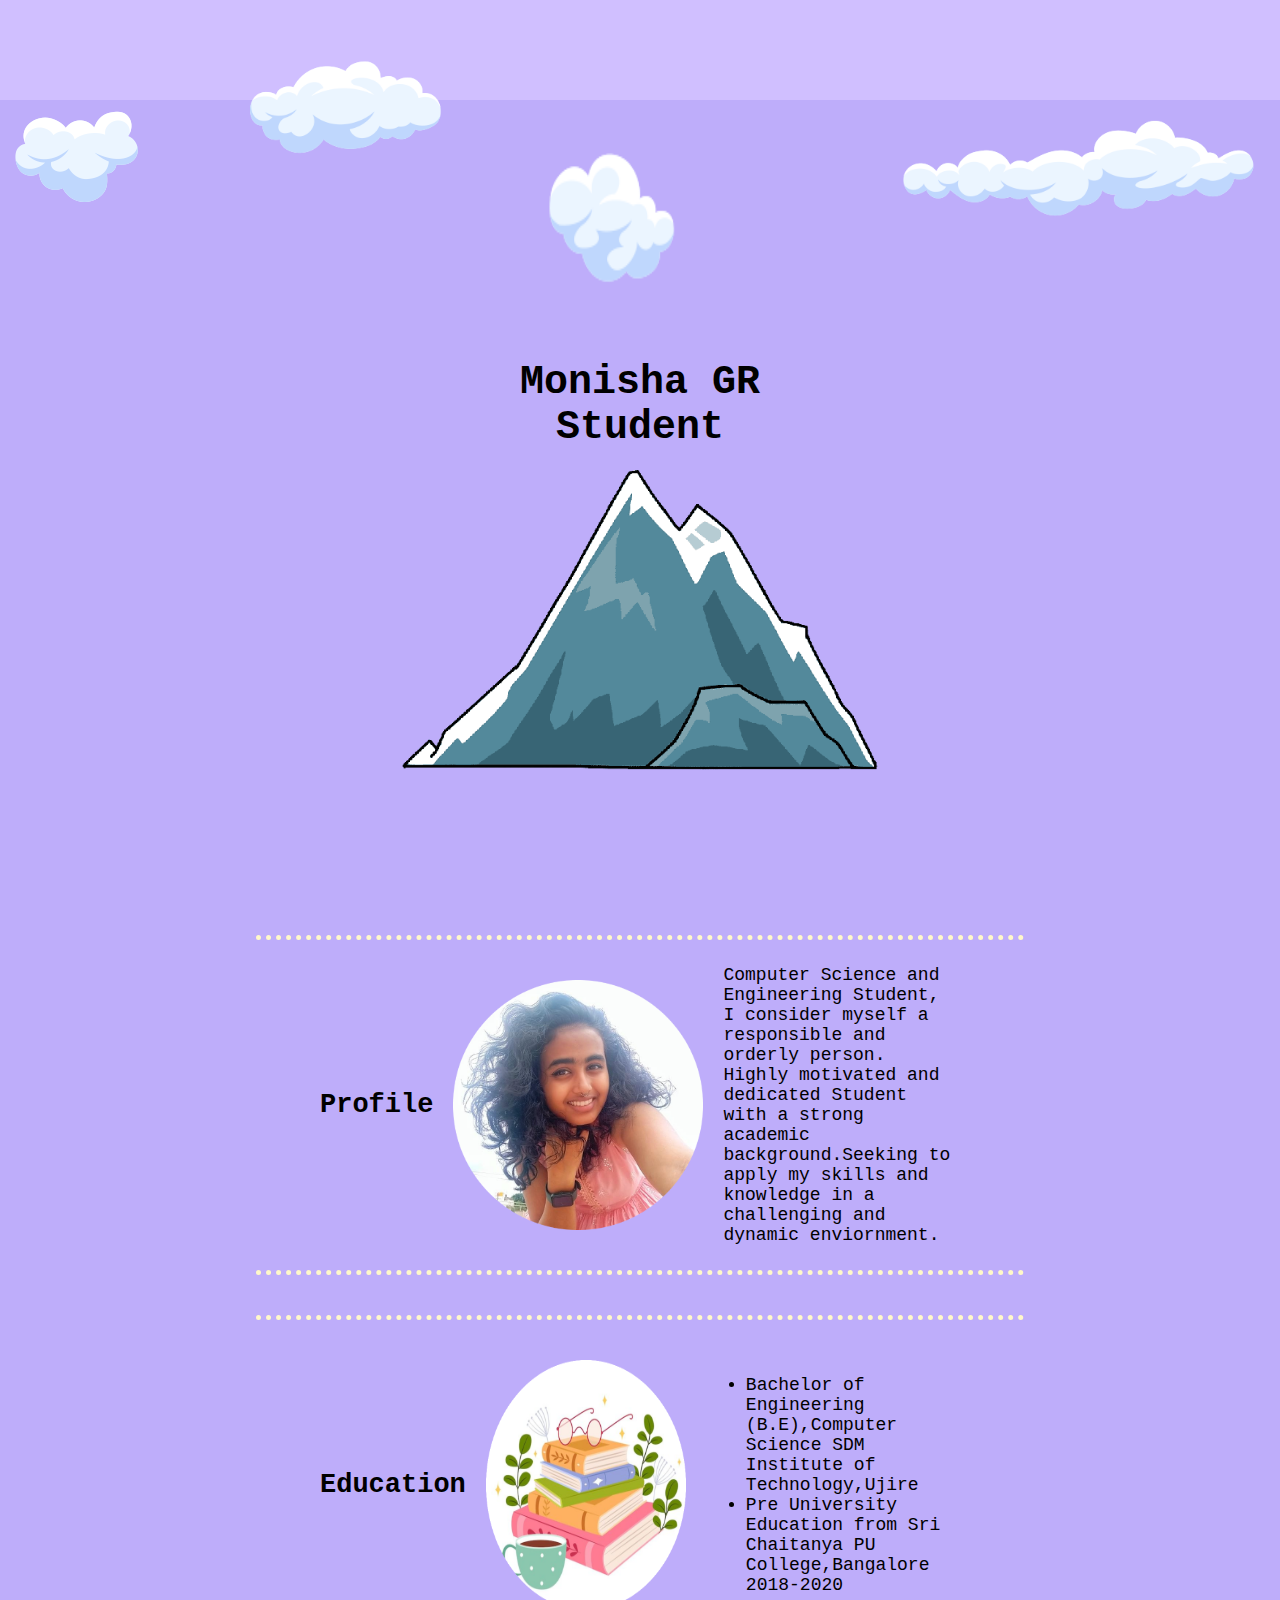
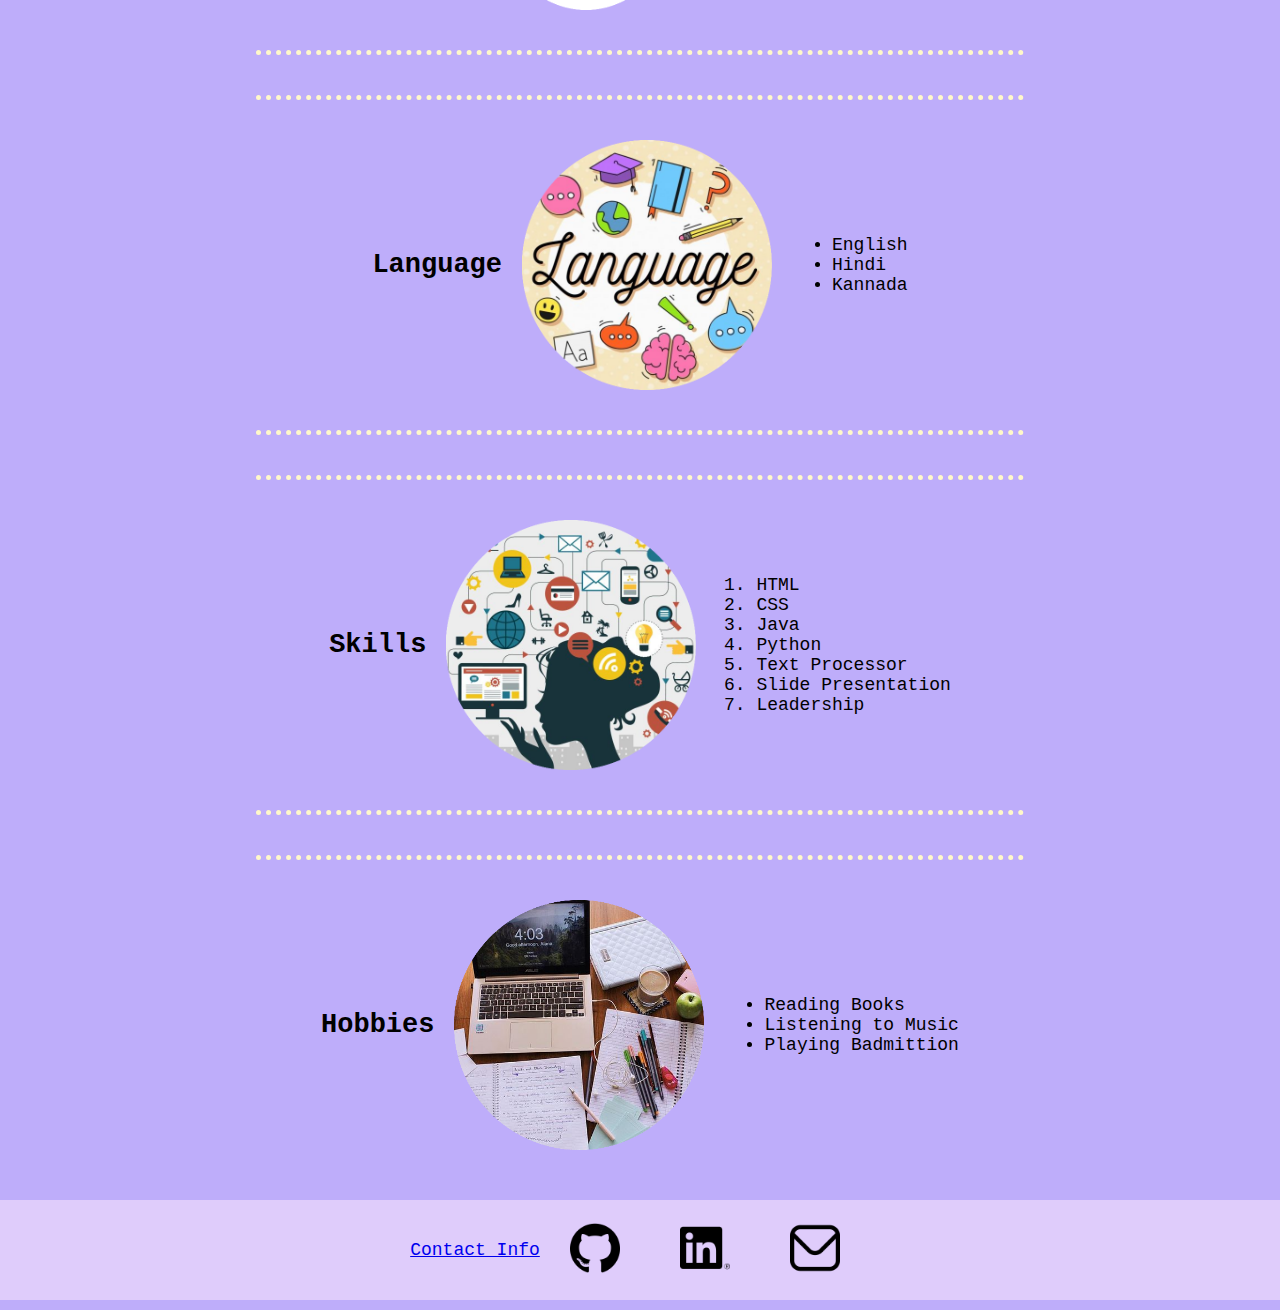
<file: index.html>
<!DOCTYPE html>
<html lang="en">
<head>
    <meta charset="UTF-8">
    <meta name="viewport" content="width=device-width, initial-scale=1.0">
    <title>Monisha GR</title>

    <link rel="stylesheet" href="styles.css">
    
</head>
<body>
    <div class="navbar"></div>

    <img class="cloud1" src="images/cloud1.png" alt="cloud image" />
    <img class="cloud2" src="images/cloud2.png" alt="cloud image" />
    <img class="cloud3" src="images/cloud3.png" alt="cloud image" />
    <img class="cloud4" src="images/cloud4.png" alt="cloud image" />

    <div class="intro">
        <h1>Monisha GR</h1>
        <h1>Student</h1>
    
        <img src="images/mountain.png" alt="mountain" srcset=""/>
        </div>
    <div class="container">
        <hr>
        <div class="profile">

        
        <h2>Profile</h2>
        <img class="rightimg" src="images/me.png" alt="profile" />
            <p>Computer Science and Engineering Student,
               I consider myself a responsible and orderly person.
               Highly motivated and dedicated  Student with a strong academic background.Seeking to apply my skills and knowledge in a challenging and dynamic enviornment. 
            </p>
        </div>
        <hr>

    </div>

    <div class="container">
        <hr>
        <div class="profile">

        <h2>Education</h2>
        <img class="leftimg" src="images/education.png" alt="education" />
           
            <ul>
                <li>Bachelor of  Engineering (B.E),Computer Science SDM Institute of Technology,Ujire </li>
                <li>Pre University Education from Sri Chaitanya PU College,Bangalore 2018-2020</li>
            </ul>
    
        </div> 
         <hr />
    </div>
  
    <div class="container">
        <hr>
        <div class="profile">

        
            <h2>Language</h2>
            <img class="rightimg" src="images/language.png" alt="language" />
                <ul>
                    <li>English</li>
                    <li>Hindi</li>
                    <li>Kannada</li>
                </ul>
        </div>
    <hr>
    </div>


    <div class="container">
        <hr>
        <div class="profile">

        
            <h2>Skills</h2>
            <img class="rightimg" src="images/skills.png" alt="language" />
            <ol>
                <li>HTML</li>
                <li>CSS</li>
                <li>Java</li>
                <li>Python</li>
                <li>Text Processor</li>
                <li>Slide Presentation</li>
                <li>Leadership</li>
                
            </ol>
        </div>
    <hr>
    </div>
<div class="container">
        <hr>
        <div class="profile">

        
            <h2>Hobbies</h2>
            <img class="rightimg" src="images/hobbies.png" alt="language" />
            <ul>
                <li>Reading Books</li>
                <li>Listening to Music</li>
                <li>Playing Badmittion</li>
            </ul>
        </div>
    
    </div>
   


    
  <div class="bottom-navbar">
    <a href="contact/index.html"> Contact Info</a>
    <a href=""><img class="links" src="images/github.png" alt="github"></a>
    <a href=""><img class="links" src="images/linkedin.png" alt="linkedin"></a>
   
    <a href=""><img class="links" src="images/mail.png" alt="mail"></a>
  </div>
    
</body>
</html>
</file>
<file: styles.css>
*{
    margin: 0px;
}
body{
    background-color: #BEADFA;
    font-family: monospace;
}

.navbar{
    height: 100px;
    width: 100%;
    background-color: #D0BFFF;
}
.intro{
    height: 700px;
    width: 100%;
    display: flex;
    font-size: 20px;
    flex-direction: column;
    justify-content: center;
    align-items: center;
    
}

.intro img{
    margin-top: 20px;
    height: 300px;
    width: 350;
}
.cloud1{
    position: absolute;
    height: 100px;
    width: 200px;
    margin-left: 250px;
    margin-top: -40px;
}
.cloud2{
    position: absolute;
    margin-top: 20px;
    margin-left: 70%;
    height: 100px;
}
.clodu3{
    position: absolute;
    height: 100px;
    width: 100px;
    margin-left: 300px;
    
}
.cloud4{
    position: absolute;
    height: 150px;
    width: 200px;
    margin-left: 360px;
    margin-top: 40px;
}
hr{
    border-style: none;
    border-top: dotted;
    margin: 20px;
    color: #FFF8C9;
    width: 60%;
    border-width: 5px;
}

.container{
    display: flex;
    align-items:center;
    justify-content: center;
    flex-direction: column;
}

.profile{
    width: 50%;
    display: flex;
    align-items: center;
    font-size: 18px;
    justify-content: center;
}
.profle .rightimg{
    margin-right: 200px;
    height: 200px;
    width: 200px;
}
.profle .leftimg{
    margin-right: 200px;
    height: 200px;
    width: 200px;
}
.intro p{
    font-size: 40px;
}

.leftimg{
    margin-left: 200px;
    height: 200px;
    width: 200px;
}


.bottom-navbar{
    display: flex;
    justify-content: center;
    align-items: center;
    font-size: 18px;
    margin-top: 30px;
    height: 100px;
    width: 100%;
    background-color: #DFCCFB;

}
.links{
    margin: 30px;
    height: 50px;
    width: 50px;
}
.container img{
    margin: 20px;
    height: 250px;
    width: 500;
}
@media screen and(max-width:400px){
    *{
        margin: 0px;
    }
    body{
        background-color: #BEADFA;
        font-family: monospace;
    }
    
    .navbar{
        height: 100px;
        width: 100%;
        background-color: #D0BFFF;
    }
    .intro{
        height: 700px;
        width: 100%;
        display: flex;
        font-size: 20px;
        flex-direction: column;
        justify-content: center;
        align-items: center;
        
    }
    
    .intro img{
        margin-top: 20px;
        height: 200px;
        width: 350;
    }
    .cloud1{
        position: absolute;
        height: 100px;
        width: 200px;
        margin-left: 250px;
        margin-top: -40px;
    }
    .cloud2{
        position: absolute;
        margin-top: 20px;
        margin-left: 70%;
        height: 100px;
    }
    .clodu3{
        position: absolute;
        height: 200px;
        width: 100px;
        margin-left: 400px;
        
    }
    .cloud4{
        position: absolute;
        height: 100px;
        width: 150px;
        margin-left: 360px;
        margin-top: 40px;
    }
    hr{
        border-style: none;
        border-top: dotted;
        margin: 20px;
        color: #FFF8C9;
        width: 60%;
        border-width: 5px;
    }
    
    .container{
        display: flex;
        align-items:center;
        justify-content: center;
        flex-direction: column;
    }
    
    .profile{
        width: 50%;
        display: flex;
        align-items: center;
        font-size: 18px;
        justify-content: center;
    }
    .profle .rightimg{
        margin-right: 200px;
        height: 200px;
        width: 200px;
    }
    .profle .leftimg{
        margin-right: 200px;
        height: 200px;
        width: 200px;
    }
    .intro p{
        font-size: 40px;
    }
    
    .leftimg{
        margin-left: 200px;
        height: 200px;
        width: 200px;
    }
    
    
    .bottom-navbar{
        display: flex;
        justify-content: center;
        align-items: center;
        font-size: 18px;
        margin-top: 30px;
        height: 100px;
        width: 100%;
        background-color: #DFCCFB;
    
    }
    .links{
        margin: 30px;
        height: 50px;
        width: 50px;
    }
    .container img{
        margin: 20px;
        height: 250px;
        width: 500;
    }

    
}
</file>
